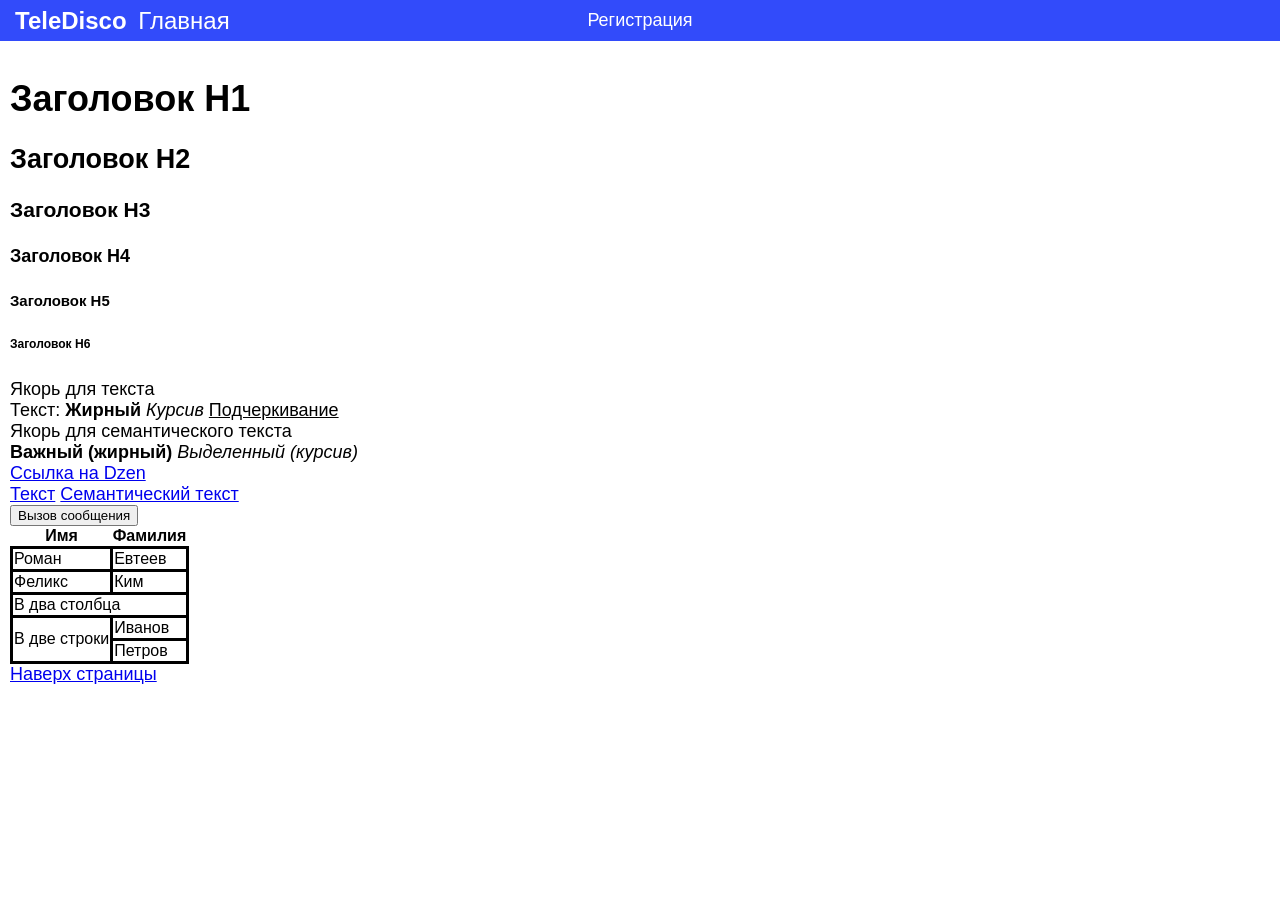
<file: index.html>
<html>
  <head>
    <!-- Заголовок страницы -->
    <title>TeleDisco</title>
    <!-- Подключение внешнего CSS -->
    <link rel="stylesheet" href="style.css">
  </head>
  <body>
    <!-- Шапка страницы-->
    <header>
      <p><a href="https://github.com/bbqquuiieedd/website"><b>TeleDisco</b></a> Главная</p>
      <!-- Набор ссылок -->
      <nav>
        <a href="registration.html">Регистрация</a>
      </nav>
    </header>
    <main>
      <h1>Заголовок H1</h1>
      <h2>Заголовок H2</h2>
      <h3>Заголовок H3</h3>
      <h4>Заголовок H4</h4>
      <h5>Заголовок H5</h5>
      <h6>Заголовок H6</h6>
      <p id="Идентификатор 1">Якорь для текста</p>
      <p>
        Текст: 
        <b>Жирный</b> 
        <i>Курсив</i> 
        <u>Подчеркивание</u> 
      </p>
      <p id="Идентификатор 2">Якорь для семантического текста</p>
      <p>
        <!-- Семантические теги форматирования -->
        <strong>Важный (жирный) </strong>
        <em>Выделенный (курсив) </em>
      </p>
      <a href="https://dzen.ru/">Ссылка на Dzen</a>
      <nav>
        <a href="#Идентификатор 1">Текст</a>
        <a href="#Идентификатор 2">Семантический текст</a>
      </nav>
      <button onclick="alert('Message')">Вызов сообщения</button><br>
      <!-- br- это перенос на новую строку -->
      <table>
        <tr>
          <th>Имя</th>
          <th>Фамилия</th>
        </tr>
        <tr>
          <td style="border:solid">Роман</td>
          <td style="border:solid">Евтеев</td>
        </tr>
        <tr>
          <td style="border:solid">Феликс</td>
          <td style="border:solid">Ким</td>
        </tr>
        <tr>
          <td style="border:solid" colspan="2">В два столбца</td>
        </tr>
        <tr>
          <td style="border:solid" rowspan="2">В две строки</td>
          <td style="border:solid">Иванов</td>
        </tr>
        <tr>
          <td style="border:solid">Петров</td>
        </tr>
      </table>
      <a href="#top">Наверх страницы</a>
    </main>
  </body>
</html>
</file>
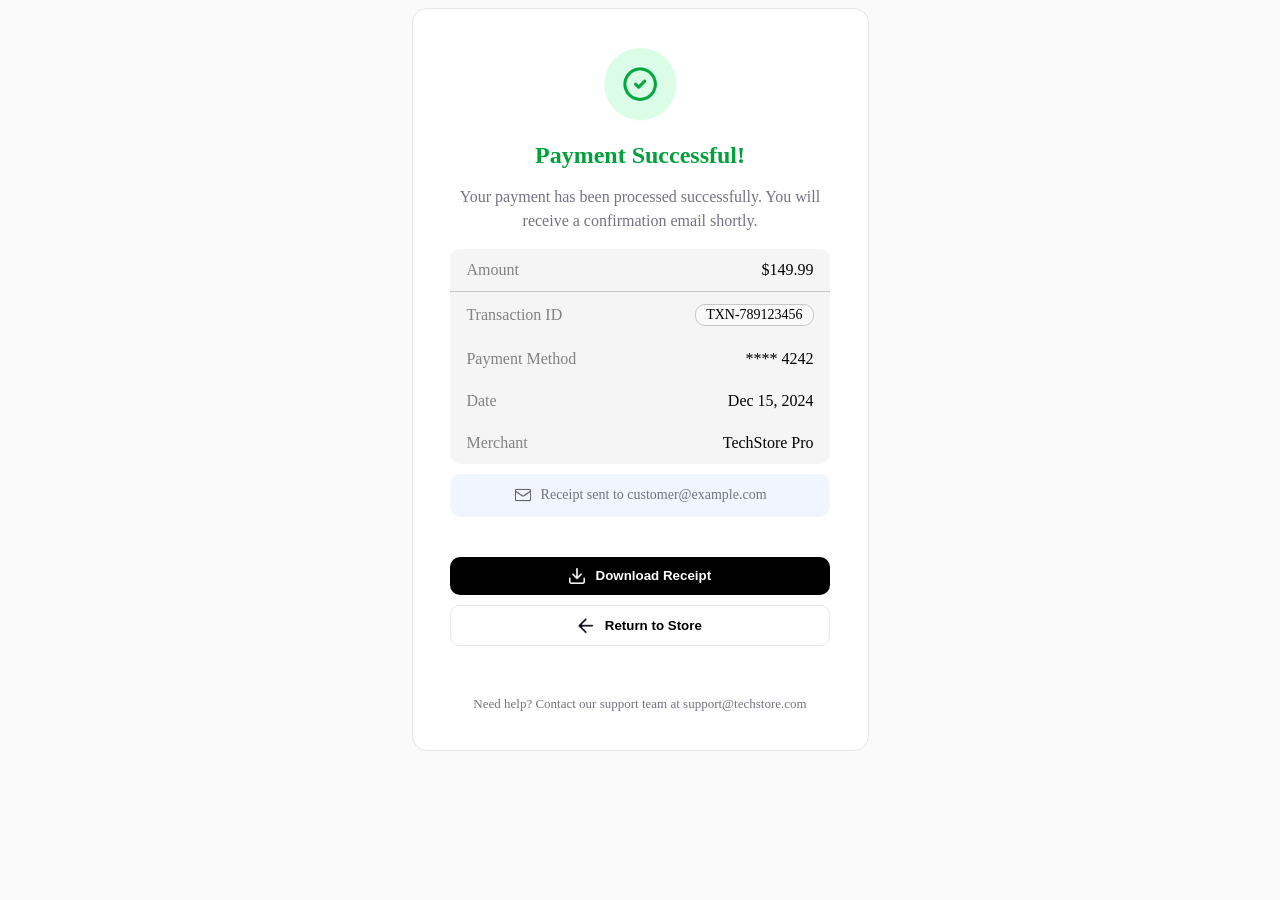
<file: payment.html>
<html>
  <head>
    <!-- Заголовок страницы -->
    <title>Оплата</title>
    <!-- Подключение внешнего CSS -->
    <link rel="stylesheet" href="payment.css">
  </head>
  <body style="background-color: rgb(250, 250, 250)">
    <div id="container">
      <img class="payment-success" src="Media/payment/success.png">
      <h2 class="payment-success">Payment Successful!</h2>
      <p class="payment-success">Your payment has been processed successfully. You will receive a confirmation email shortly.</p>
      
      <table id="payment-details">
        <tr>
          <th class="label">Amount</th>
          <th class="value">$149.99</th>
        </tr>
        <tr>
          <td class="label">Transaction ID</td>
          <td class="value">
            <div class="badge-container">TXN-789123456</div>
          </td>
        </tr>
        <tr>
          <td class="label">Payment Method</td>
          <td class="value">**** 4242</td>
        </tr>
        <tr>
          <td class="label">Date</td>
          <td class="value">Dec 15, 2024</td>
        </tr>
        <tr>
          <td class="label">Merchant</td>
          <td class="value">TechStore Pro</td>
        </tr>
      </table>
      
      <p id="receipt">
        <img src="Media/payment/email.png">
        Receipt sent to customer@example.com
      </p>
      
      <button id="button-download" class="buttons">
        <img src="Media/payment/download.png">
        Download Receipt
      </button>
      
      <button id="button-return" class="buttons">
        <img src="Media/payment/return.png">
        Return to Store
      </button>
      
      <p id="contact-info">Need help? Contact our support team at support@techstore.com</p>
    </div>
  </body>
</html>
</file>
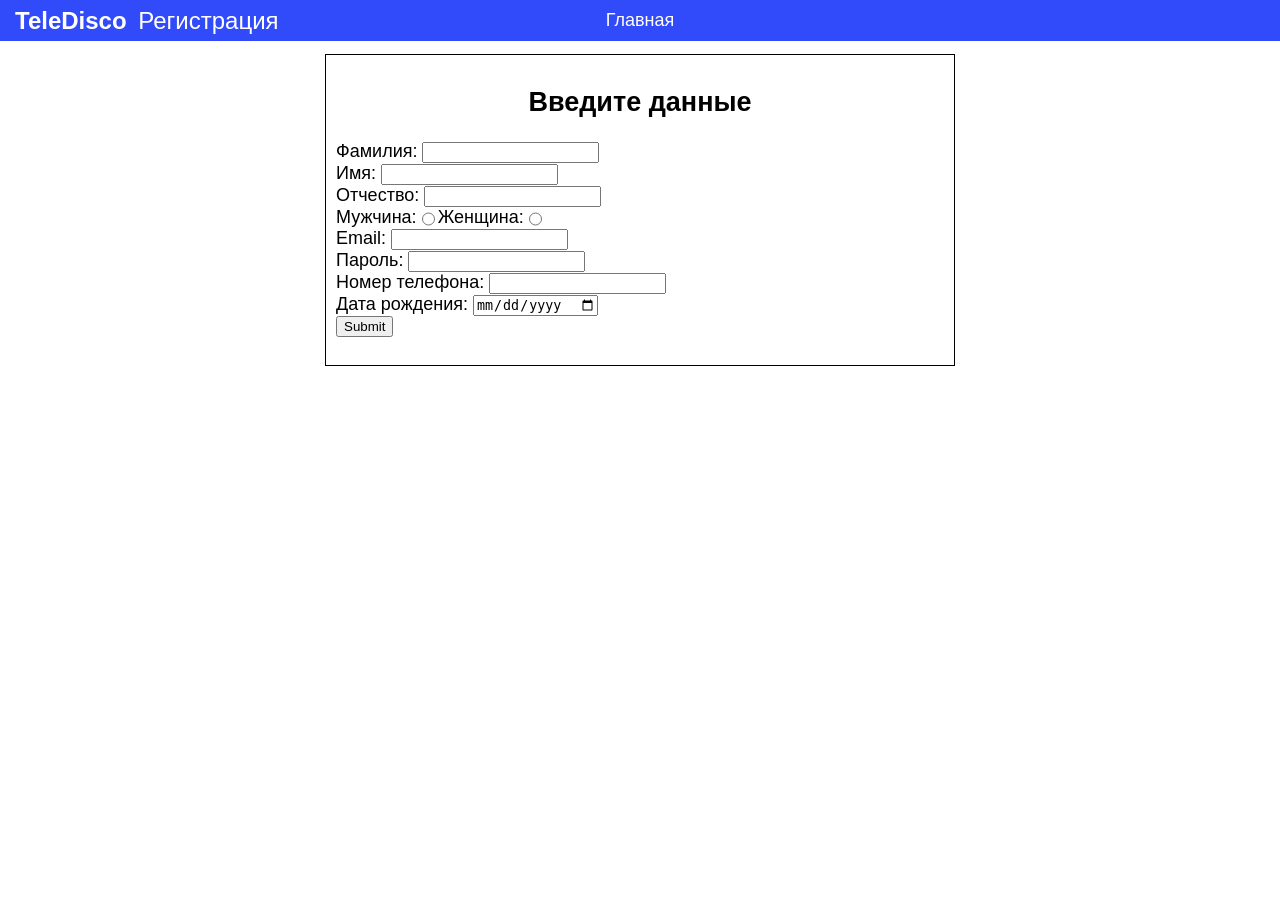
<file: registration.html>
<html>
  <head>
    <!-- Заголовок страницы -->
    <title>TeleDisco</title>
    <!-- Подключение внешнего CSS -->
    <link rel="stylesheet" href="registration.css">
    <link rel="stylesheet" href="style.css">
  </head>
  <body>
    <!-- Шапка страницы-->
    <header>
      <p><a href="https://github.com/bbqquuiieedd/website"><b>TeleDisco</b></a> Регистрация</p>
      <!-- Набор ссылок -->
      <nav>
          <a href="index.html">Главная</a>
      </nav>
    </header>
    <main>
      <div id="container">
        <form>
          <h2>Введите данные</h2>
          <label for="text2">Фамилия:</label>
          <input type="text" id="text2"  name="Фамилия"><br>
          <label for="text1">Имя:</label>
          <input type="text" id="text1" name="Имя"><br>
          <label for="text3">Отчество:</label>
          <input type="text" id="text3"  name="Отчество"><br>
          <div id="floor">
            <label for="radio1">Мужчина:</label>
            <input type="radio" id="radio1" name="Пол" value="Мужчина"><br>
            <label for="radio2">Женщина:</label>
            <input type="radio" id="radio2" name="Пол" value="Женщина"><br>
          </div>
          <label for="email">Email:</label>
          <input type="email" id="email" name="Email"><br>
          <label for="pass">Пароль:</label>
          <input type="password" id="pass" name="Пароль"><br>
          <label for="phone">Номер телефона:</label>
          <input type="tel" id="phone" name="Номер телефона"><br>
          <label for="date">Дата рождения:</label>
          <input type="date" id="date" name="Дата рождения"><br>
          <input type="submit">
        </form>
      </div>
    </main>
  </body>
</html>
</file>
<file: style.css>
/* Для всего */
* {
    /* Без этой настройки когда ширина header 100%, учитывая padding значения суммируются и появляется полоса прокрутки */
    box-sizing: border-box;
}

body {
    /* Внешний отступ */
    margin: 0px;
    /* Шрифт */
    font-family: 'Segoe UI', Tahoma, Geneva, Verdana, sans-serif;
    /* Размер шрифта */
    font-size: large;
}

header {
    /* Внутренний отступ */
    padding: 10px;
    /* Ширина */
    width: 100%;
    /* Позиция*/
    position: fixed;
    background-color: rgb(50, 75, 250);
    color: white;
    /* Отображение */
    /* Навигационные ссылки на одной строке с блочным текстом */
    display: flex;
    /* Выравнивание по вертикали*/
    align-items: center;
    /* выравнивание по горизонтали */
    justify-content: center;
}

header p {
    /* Позиция */
    position: absolute;
    left: 10px;
    /* Размер шрифта */
    font-size: x-large;
}

header a {
    color: white;
    text-decoration: none;
    padding: 0px 5px;
}

main {
    /* Внутренний отступ */
    padding: 54px 10px 10px 10px;
}

main p {
    margin: 0px;
}

table {
    /* Расстояние между ячейками (избавляемся от двойной границы) */
    border-collapse: collapse;
}
</file>
<file: payment.css>
#container {
  /* Ширина контейнера */
  width: 30%;
  /* Позиционарование контейнера по центру */
  margin: auto;
  /* Границы контейнера */
  border: solid 1px rgb(230, 230, 230);
  /* Радиус закругления границы */
  border-radius: 15px;
  /* Цвет фона контейнера */
  background-color: rgb(255, 255, 255);
  /* Позиционирование текста по центру */
  text-align: center;
  /* Выбор семейства шрифтов */
  font-family: "Segoe UI";
  /* Отступы */
  padding: 3%;
  /* Цвет абзаца */
  color: rgb(115, 115, 130);
}

#payment-details {
  /* Ширина */
  width: 100%;
  /* Закругление границы */
  border-radius: 10px;
  /* Цвет заднего фона */
  background-color: rgb(245, 245, 245);
  /* Настройка отступов */
  padding: 5%;
  /* Убирает двойные границы */
  border-collapse: collapse; 
}

#payment-details th,
#payment-details td {
  /* Отступы */
  padding: 12px 16px;
}

#payment-details th {
  /* Добавляем нижнюю границу для заголовка таблицы как разделитель */
  border-bottom: 1px solid rgb(200, 200, 200);
}

/* Убираем лишние margin и padding-top у td */
#payment-details td {
  padding-top: 12px;
  padding-bottom: 12px;
  margin-bottom: 0;
}

img.payment-success {
  /* Ширина изображения 20%*/
  width: 75px;
}

h2.payment-success {
  /* Цвет заголовка 2 уровня */
  color: rgb(0, 160, 60);
  /* Отступ снизу заголовка */
  margin-bottom: 0px;
  /* Убираем жирный шрифт */
  font-weight: 600;
}

p.payment-success {
  /* Межстрочный интервал */
  line-height: 150%;
}

#receipt {
  /* Радиус закругления границы */
  border-radius: 10px;
  /* Цвет фона абзаца */
  background-color: rgb(240, 245, 255);
  /* Отступы */
  padding: 3%;
  /* Для выравнивания */
  display: flex;
  /* Выравнивание по вертикали */
  align-items: center;
  /* Выравнивание по горизонтали */
  justify-content: center;
  /* Размер шрифта */
  font-size: 14px;
  /* Отступ сверху */
  margin-top: 10px;
  /* Отступ снизу */
  margin-bottom: 40px;
}

#receipt img {
  /* Ширина изображения внутри абзаца */
  width: 20px;
  /* Отступ справа */
  margin-right: 2%;
}

.badge-container {
  /* Делаем элемент строчно-блочным, чтобы он облегал текст */
  display: inline-flex;
  /* Отступы для текста */
  padding: 2px 10px; 
  /* Цвет фона */
  background-color: rgb(250, 250, 250);
  /* Цвет границы */
  border: 1px solid rgb(200, 200, 200);
  /* Закругление границы*/
  border-radius: 10px;
  /* Размер шрифта */
  font-size: 14px;  
  /* Жирность шрифта */
  font-weight: 500;   
}

.label {
  /* Позиционирование текста по левому краю */
  text-align: left;
  /* Цвет подписей */
  color: rgb(130, 130, 130);
  /* Убираем жирный шрифт */
  font-weight: normal;
}

.value {
  /* Позиционирование текста по правому краю */
  text-align: right;
  /* Убираем жирный шрифт */
  font-weight: normal;
}

#button-download {
  /* Цвет фона кнопки */
  background-color: black;
  /* Цвет текста кнопки */
  color: white;
  /* Убираем границу кнопки */
  border: none;
}

#button-download:hover {
  /* Цвет фона кнопки при наведении курсора */
  background-color: rgb(30, 30, 45);
}

#button-return {
  /* Цвет фона кнопки */
  background-color: white;
  /* Цвет текста кнопки */
  color: black;
  /* Убираем границу кнопки */
  border: 1px solid rgb(230, 230, 230);
}

#button-return:hover {
  /* Цвет фона кнопки при наведении курсора*/
  background-color: rgb(235, 235, 235);
}

.buttons {
  /* Расположение кнопок на всю ширину окна */
  width: 100%;
  /* Отступ снизу */
  margin-bottom: 10px;
  /* Радиус закругления границы */
  border-radius: 10px;
  /* Отступы */
  padding: 3%;
  /* Для выравнивания */
  display: flex;
  /* Выравнивание по вертикали */
  align-items: center;
  /* Выравнивание по горизонтали */
  justify-content: center;
  /* Убираем жирный шрифт */
  font-weight: 600;
}

.buttons img {
  /* Ширина фотографий в кнопках */
  width: 16px;
  /* Отступ справа фотографий */
  margin-right: 3%;
}

#contact-info {
  /* Отступ сверху */
  margin-top: 50px;
  /* Отступ снизу */
  margin-bottom: 0px;
  /* Размер шрифта */
  font-size: 13px;
}
</file>
<file: registration.css>
#container {
    /* Позиционарование контейнера по центру */
    margin: auto;
    border: 1px solid;
    padding: 10px;
    width: 50%;
}

#floor {
    display: flex;
}

main h2 {
    text-align: center;
}
</file>
